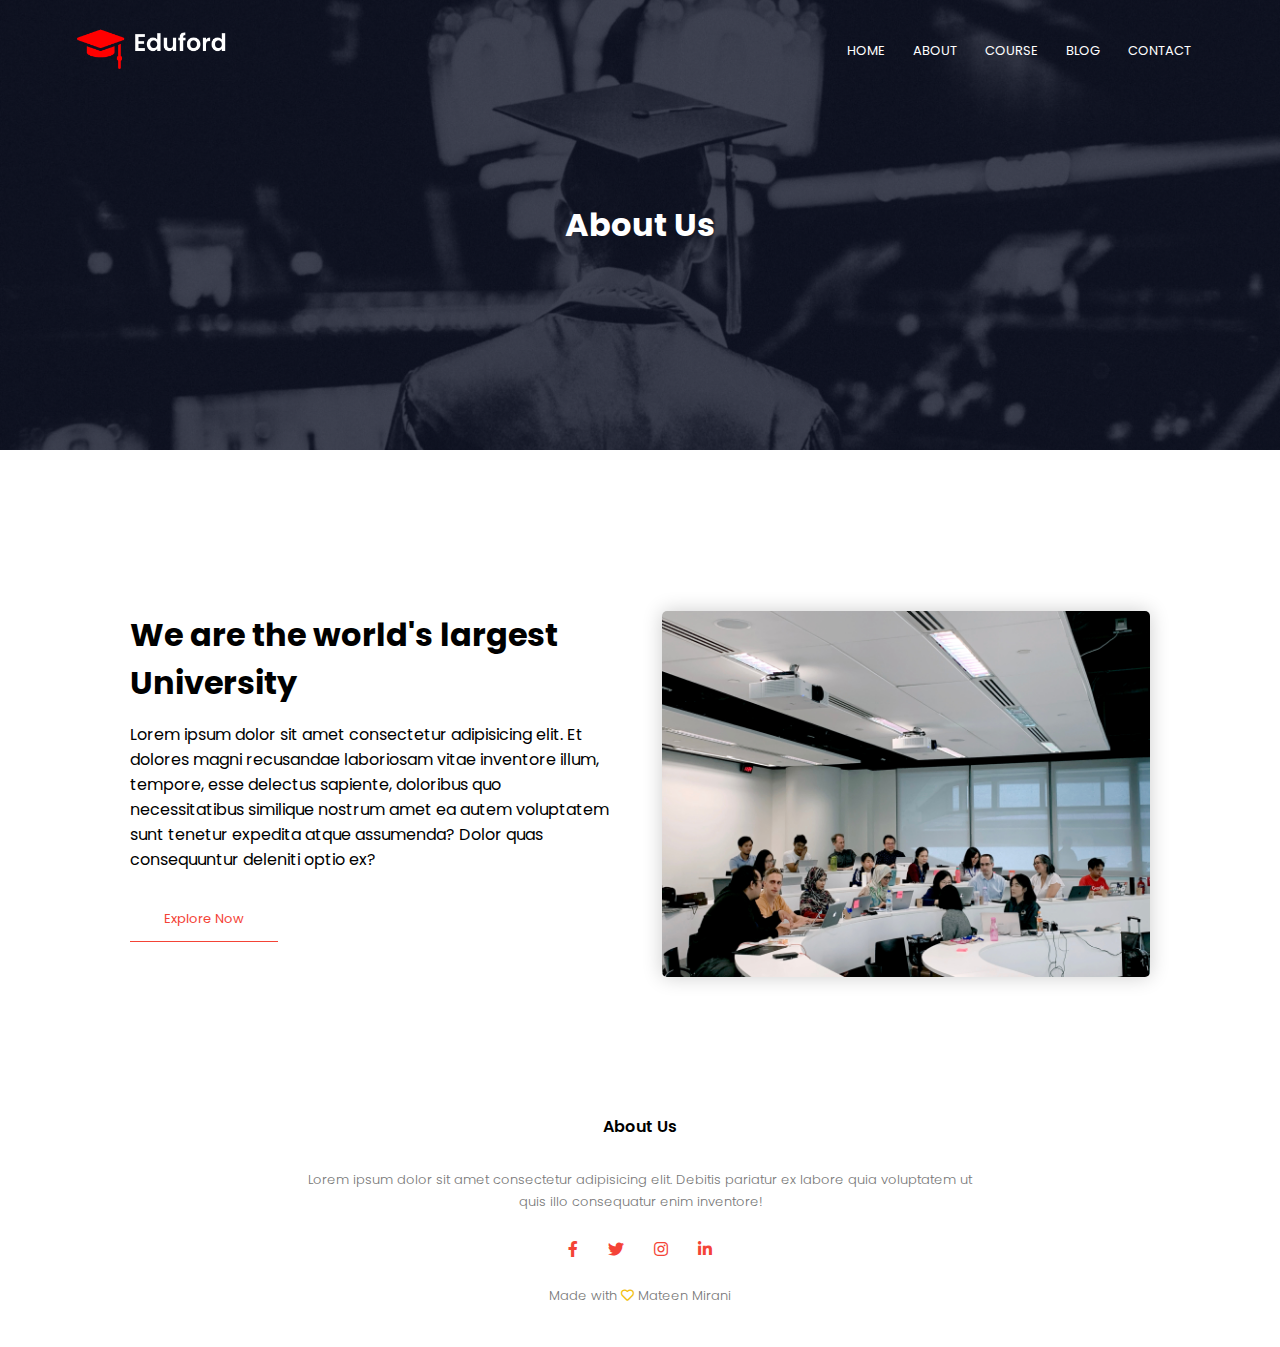
<file: html/about.html>
<!DOCTYPE html>
<html lang="en">
  <head>
    <meta charset="UTF-8" />
    <meta http-equiv="X-UA-Compatible" content="IE=edge" />
    <meta name="viewport" content="width=device-width, initial-scale=1.0" />

    <!-- Font awesome link -->
    <link
      rel="stylesheet"
      href="https://cdnjs.cloudflare.com/ajax/libs/font-awesome/5.15.3/css/all.min.css"
    />

    <!-- Google Fonts links -->
    <link rel="preconnect" href="https://fonts.gstatic.com" />
    <link
      href="https://fonts.googleapis.com/css2?family=Poppins:ital,wght@0,100;0,200;0,300;0,400;0,600;1,600&display=swap"
      rel="stylesheet"
    />

    <!-- Link with CSS file -->
    <link rel="stylesheet" href="../css/style.css" />
    <title>School Management Website</title>
  </head>

  <body>
    <!-- header section start -->
    <section class="sub-header-section">
      <nav>
        <a href="index.html"><img src="../img/logo.png" /></a>

        <div class="nav-links" id="navLinks">
          <i class="fas fa-times" onclick="hideMenu()"></i>
          <ul>
            <li><a href="#" onclick="homePage()">HOME</a></li>
            <li><a href="#" onclick="aboutPage()">ABOUT</a></li>
            <li><a href="#" onclick="coursePage()">COURSE</a></li>
            <li><a href="#" onclick="blogPage()">BLOG</a></li>
            <li><a href="#" onclick="contactPage()">CONTACT</a></li>
          </ul>
        </div>
        <i class="fas fa-bars" onclick="showMenu()"></i>
      </nav>
      <h1>About Us</h1>
    </section>
    <!-- header section end -->

    <!-- about us section start -->
    <section class="about-us-page">
      <div class="row">
        <div class="about-col">
          <h1>We are the world's largest University</h1>
          <p>
            Lorem ipsum dolor sit amet consectetur adipisicing elit. Et dolores
            magni recusandae laboriosam vitae inventore illum, tempore, esse
            delectus sapiente, doloribus quo necessitatibus similique nostrum
            amet ea autem voluptatem sunt tenetur expedita atque assumenda?
            Dolor quas consequuntur deleniti optio ex?
          </p>
          <a href="" class="header-btn btn">Explore Now</a>
        </div>

        <div class="about-col">
          <img src="../img/about.jpg" alt="About us image" />
        </div>
      </div>
    </section>
    <!-- about us section end -->

    <!-- Footer section start -->
    <section class="footer-section">
      <div class="section-title">
        <h4>About Us</h4>
        <p>
          Lorem ipsum dolor sit amet consectetur adipisicing elit. Debitis
          pariatur ex labore quia voluptatem ut<br />
          quis illo consequatur enim inventore!
        </p>

        <div class="footer-icons">
          <a href="#"><i class="fab fa-facebook-f"></i></a>
          <a href="#"><i class="fab fa-twitter"></i></a>
          <a href="#"><i class="fab fa-instagram"></i></a>
          <a href="#"><i class="fab fa-linkedin-in"></i></a>
        </div>
        <p>Made with <i class="far fa-heart"></i> Mateen Mirani</p>
      </div>
    </section>
    <!-- Footer section end -->
    <!-- Here we add a Script -->
    <script src="../JavaScript/script.js"></script>
  </body>
</html>
</file>
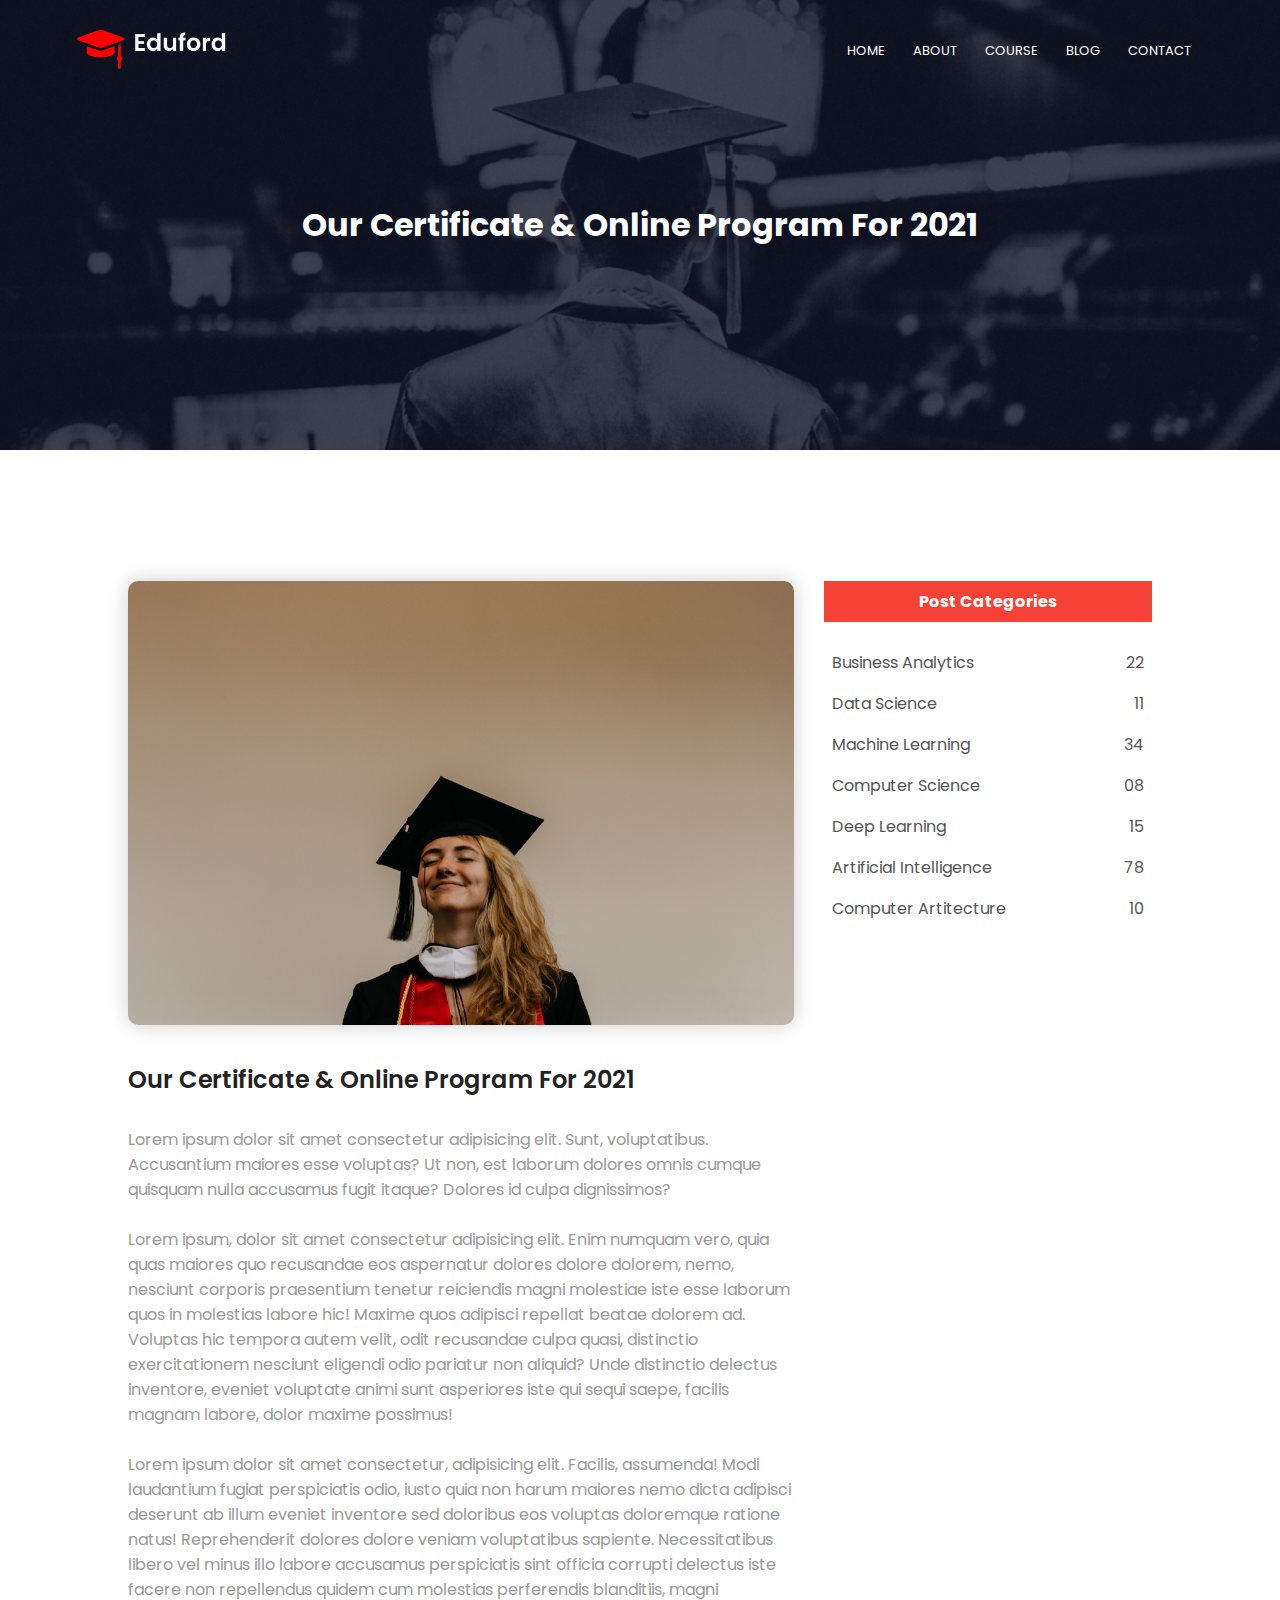
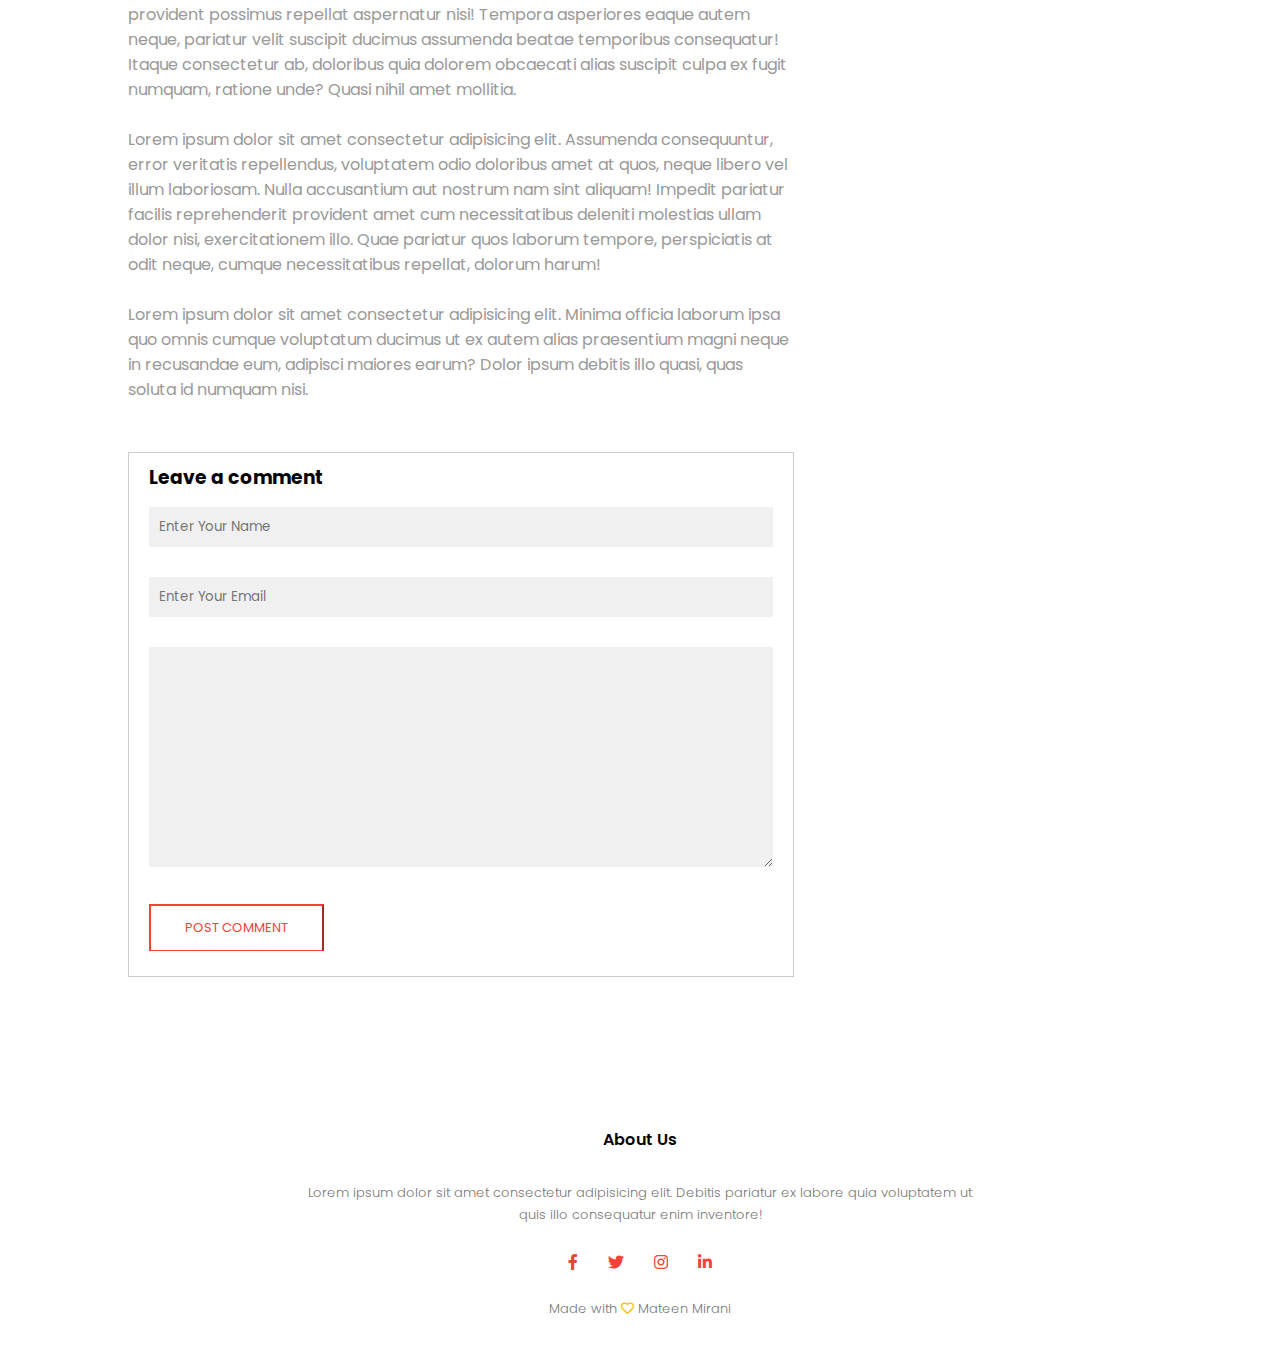
<file: html/blog.html>
<!DOCTYPE html>
<html lang="en">
  <head>
    <meta charset="UTF-8" />
    <meta http-equiv="X-UA-Compatible" content="IE=edge" />
    <meta name="viewport" content="width=device-width, initial-scale=1.0" />

    <!-- Font awesome link -->
    <link
      rel="stylesheet"
      href="https://cdnjs.cloudflare.com/ajax/libs/font-awesome/5.15.3/css/all.min.css"
    />

    <!-- Google Fonts links -->
    <link rel="preconnect" href="https://fonts.gstatic.com" />
    <link
      href="https://fonts.googleapis.com/css2?family=Poppins:ital,wght@0,100;0,200;0,300;0,400;0,600;1,600&display=swap"
      rel="stylesheet"
    />

    <!-- Link with CSS file -->
    <link rel="stylesheet" href="../css/style.css" />
    <title>School Management Website</title>
  </head>

  <body>
    <!-- header section start -->
    <section class="sub-header-section">
      <nav>
        <a href="index.html"><img src="../img/logo.png" /></a>

        <div class="nav-links" id="navLinks">
          <i class="fas fa-times" onclick="hideMenu()"></i>
          <ul>
            <li><a href="#" onclick="homePage()">HOME</a></li>
            <li><a href="#" onclick="aboutPage()">ABOUT</a></li>
            <li><a href="#" onclick="coursePage()">COURSE</a></li>
            <li><a href="#" onclick="blogPage()">BLOG</a></li>
            <li><a href="#" onclick="contactPage()">CONTACT</a></li>
          </ul>
        </div>
        <i class="fas fa-bars" onclick="showMenu()"></i>
      </nav>
      <h1>Our Certificate & Online Program For 2021</h1>
    </section>
    <!-- header section end -->

    <!-- Blog content start -->
    <section class="blog-content-section">
      <div class="row">
        <div class="blog-left">
          <img src="../img/graduate.jpg" />
          <h2>Our Certificate & Online Program For 2021</h2>
          <p>
            Lorem ipsum dolor sit amet consectetur adipisicing elit. Sunt,
            voluptatibus. Accusantium maiores esse voluptas? Ut non, est laborum
            dolores omnis cumque quisquam nulla accusamus fugit itaque? Dolores
            id culpa dignissimos?
          </p>
          <br />
          <p>
            Lorem ipsum, dolor sit amet consectetur adipisicing elit. Enim
            numquam vero, quia quas maiores quo recusandae eos aspernatur
            dolores dolore dolorem, nemo, nesciunt corporis praesentium tenetur
            reiciendis magni molestiae iste esse laborum quos in molestias
            labore hic! Maxime quos adipisci repellat beatae dolorem ad.
            Voluptas hic tempora autem velit, odit recusandae culpa quasi,
            distinctio exercitationem nesciunt eligendi odio pariatur non
            aliquid? Unde distinctio delectus inventore, eveniet voluptate animi
            sunt asperiores iste qui sequi saepe, facilis magnam labore, dolor
            maxime possimus!
          </p>
          <br />
          <p>
            Lorem ipsum dolor sit amet consectetur, adipisicing elit. Facilis,
            assumenda! Modi laudantium fugiat perspiciatis odio, iusto quia non
            harum maiores nemo dicta adipisci deserunt ab illum eveniet
            inventore sed doloribus eos voluptas doloremque ratione natus!
            Reprehenderit dolores dolore veniam voluptatibus sapiente.
            Necessitatibus libero vel minus illo labore accusamus perspiciatis
            sint officia corrupti delectus iste facere non repellendus quidem
            cum molestias perferendis blanditiis, magni provident possimus
            repellat aspernatur nisi! Tempora asperiores eaque autem neque,
            pariatur velit suscipit ducimus assumenda beatae temporibus
            consequatur! Itaque consectetur ab, doloribus quia dolorem obcaecati
            alias suscipit culpa ex fugit numquam, ratione unde? Quasi nihil
            amet mollitia.
          </p>
          <br />
          <p>
            Lorem ipsum dolor sit amet consectetur adipisicing elit. Assumenda
            consequuntur, error veritatis repellendus, voluptatem odio doloribus
            amet at quos, neque libero vel illum laboriosam. Nulla accusantium
            aut nostrum nam sint aliquam! Impedit pariatur facilis reprehenderit
            provident amet cum necessitatibus deleniti molestias ullam dolor
            nisi, exercitationem illo. Quae pariatur quos laborum tempore,
            perspiciatis at odit neque, cumque necessitatibus repellat, dolorum
            harum!
          </p>
          <br />
          <p>
            Lorem ipsum dolor sit amet consectetur adipisicing elit. Minima
            officia laborum ipsa quo omnis cumque voluptatum ducimus ut ex autem
            alias praesentium magni neque in recusandae eum, adipisci maiores
            earum? Dolor ipsum debitis illo quasi, quas soluta id numquam nisi.
          </p>

          <!-- Comment area  -->
          <div class="comment-box">
            <h3>Leave a comment</h3>
            <form class="comment-form">
              <input type="text" placeholder="Enter Your Name" />
              <input type="email" placeholder="Enter Your Email" />
              <textarea cols="30" rows="10"></textarea>
              <button type="submit" class="header-btn btn">POST COMMENT</button>
            </form>
          </div>
        </div>
        <div class="blog-right">
          <h3>Post Categories</h3>
          <div>
            <span>Business Analytics</span>
            <span>22</span>
          </div>
          <div>
            <span>Data Science</span>
            <span>11</span>
          </div>
          <div>
            <span>Machine Learning</span>
            <span>34</span>
          </div>
          <div>
            <span>Computer Science</span>
            <span>08</span>
          </div>
          <div>
            <span>Deep Learning</span>
            <span>15</span>
          </div>
          <div>
            <span>Artificial Intelligence</span>
            <span>78</span>
          </div>
          <div>
            <span>Computer Artitecture</span>
            <span>10</span>
          </div>
        </div>
      </div>
    </section>
    <!-- Blog content end -->

    <!-- Footer section start -->
    <section class="footer-section">
      <div class="section-title">
        <h4>About Us</h4>
        <p>
          Lorem ipsum dolor sit amet consectetur adipisicing elit. Debitis
          pariatur ex labore quia voluptatem ut<br />
          quis illo consequatur enim inventore!
        </p>

        <div class="footer-icons">
          <a href="#"><i class="fab fa-facebook-f"></i></a>
          <a href="#"><i class="fab fa-twitter"></i></a>
          <a href="#"><i class="fab fa-instagram"></i></a>
          <a href="#"><i class="fab fa-linkedin-in"></i></a>
        </div>
        <p>Made with <i class="far fa-heart"></i> Mateen Mirani</p>
      </div>
    </section>
    <!-- Footer section end -->
    <!-- Here we add a Script -->
    <script src="../JavaScript/script.js"></script>
  </body>
</html>
</file>
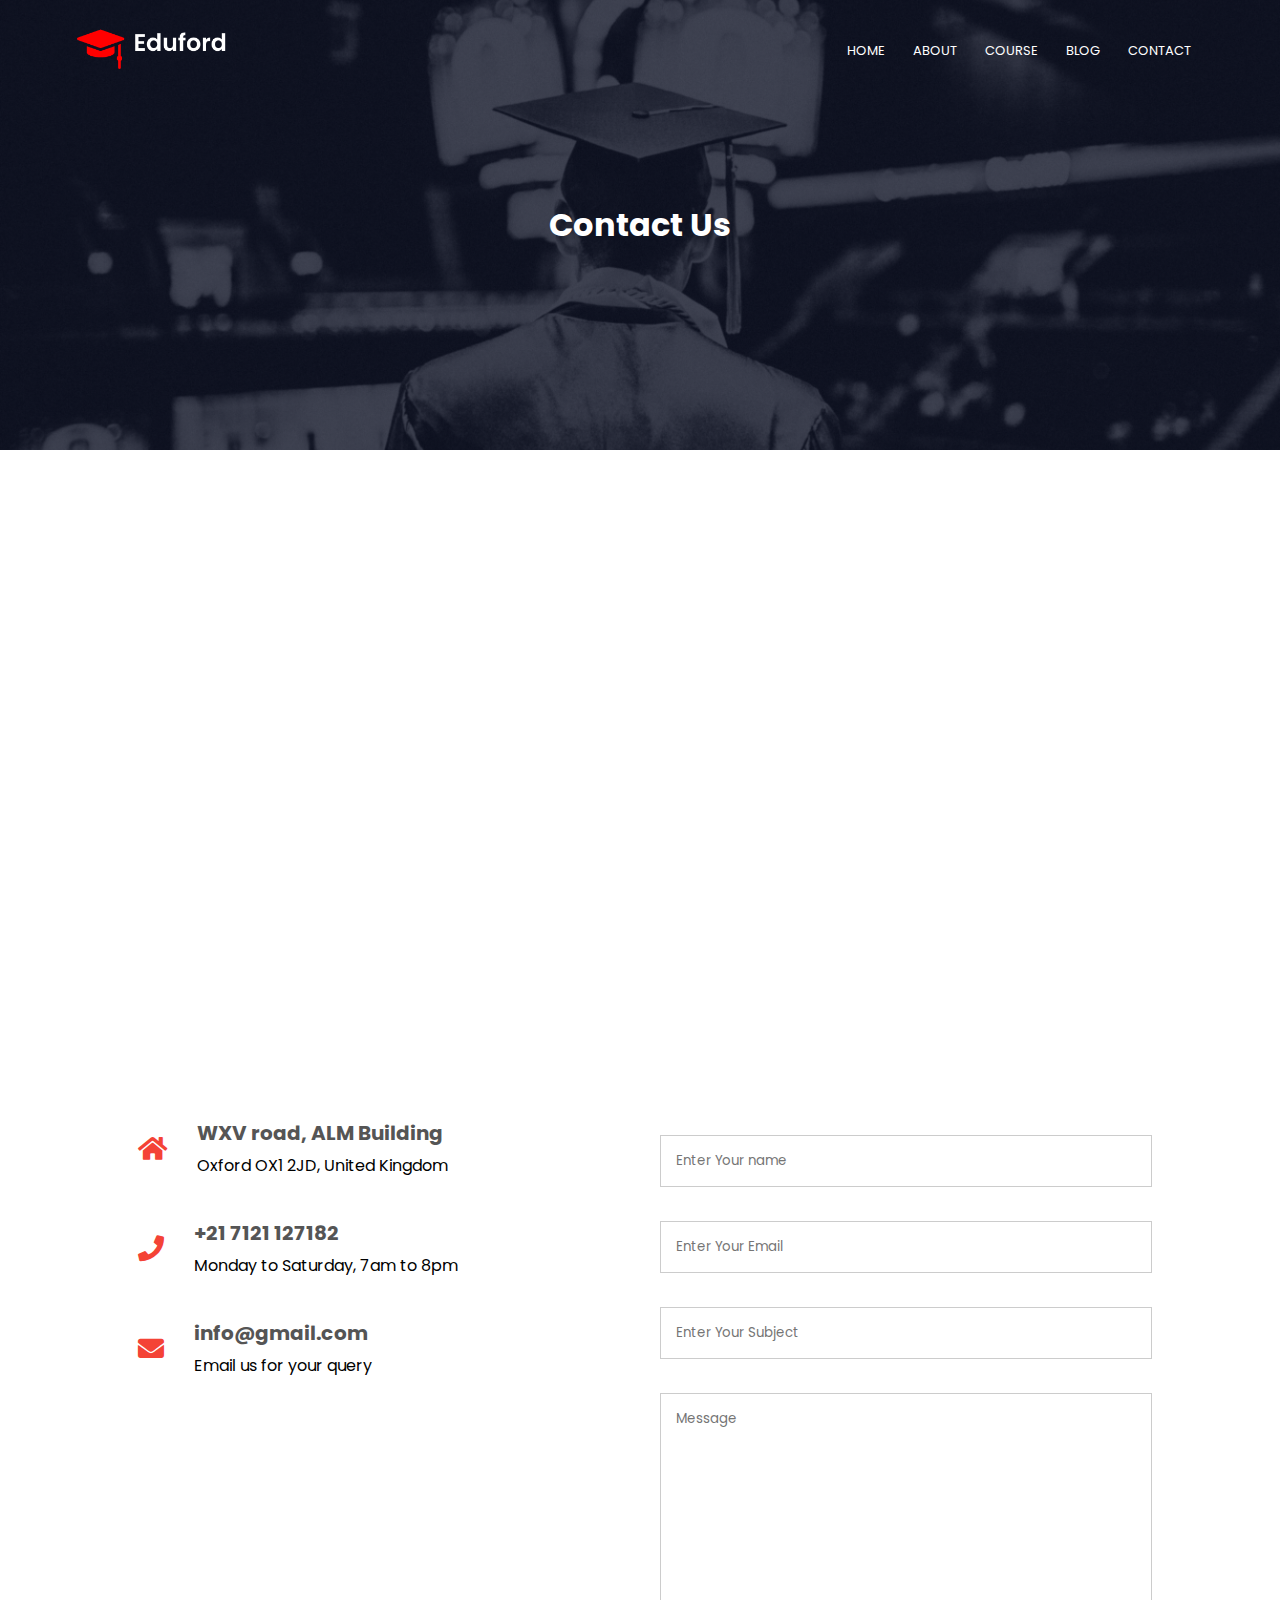
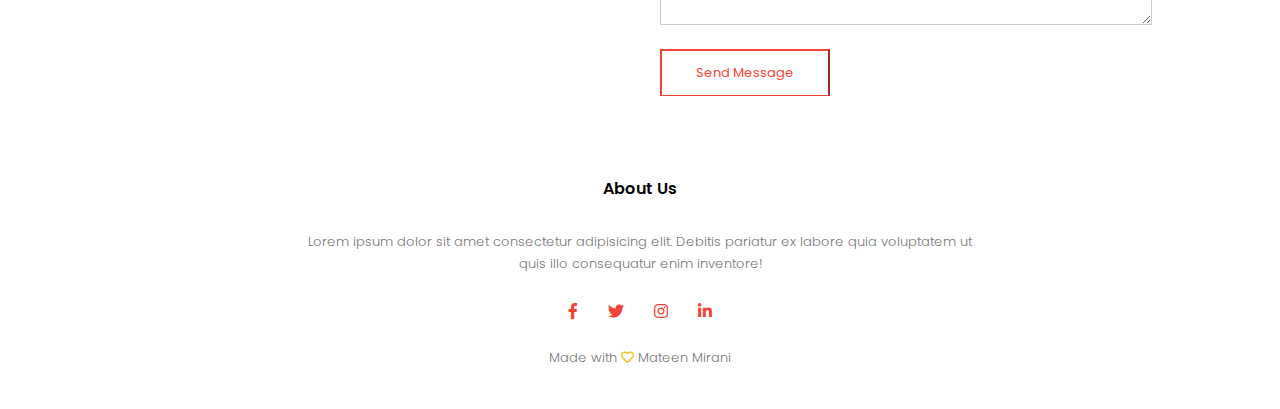
<file: html/contact.html>
<!DOCTYPE html>
<html lang="en">
  <head>
    <meta charset="UTF-8" />
    <meta http-equiv="X-UA-Compatible" content="IE=edge" />
    <meta name="viewport" content="width=device-width, initial-scale=1.0" />

    <!-- Font awesome link -->
    <link
      rel="stylesheet"
      href="https://cdnjs.cloudflare.com/ajax/libs/font-awesome/5.15.3/css/all.min.css"
    />

    <!-- Google Fonts links -->
    <link rel="preconnect" href="https://fonts.gstatic.com" />
    <link
      href="https://fonts.googleapis.com/css2?family=Poppins:ital,wght@0,100;0,200;0,300;0,400;0,600;1,600&display=swap"
      rel="stylesheet"
    />

    <!-- Link with CSS file -->
    <link rel="stylesheet" href="../css/style.css" />
    <title>School Management Website</title>
  </head>

  <body>
    <!-- header section start -->
    <section class="sub-header-section">
      <nav>
        <a href="index.html"><img src="../img/logo.png" /></a>

        <div class="nav-links" id="navLinks">
          <i class="fas fa-times" onclick="hideMenu()"></i>
          <ul>
            <li><a href="#" onclick="homePage()">HOME</a></li>
            <li><a href="#" onclick="aboutPage()">ABOUT</a></li>
            <li><a href="#" onclick="coursePage()">COURSE</a></li>
            <li><a href="#" onclick="blogPage()">BLOG</a></li>
            <li><a href="#" onclick="contactPage()">CONTACT</a></li>
          </ul>
        </div>
        <i class="fas fa-bars" onclick="showMenu()"></i>
      </nav>
      <h1>Contact Us</h1>
    </section>
    <!-- header section end -->

    <!-- clocation start -->
    <section class="contact-us-location">
      <iframe
        src="https://www.google.com/maps/embed?pb=!1m18!1m12!1m3!1d2469.808802525437!2d-1.2565554847540916!3d51.75481970040427!2m3!1f0!2f0!3f0!3m2!1i1024!2i768!4f13.1!3m3!1m2!1s0x4876c6a9ef8c485b%3A0xd2ff1883a001afed!2sUniversity%20of%20Oxford!5e0!3m2!1sen!2s!4v1618861075494!5m2!1sen!2s"
        width="600"
        height="450"
        style="border: 0"
        allowfullscreen=""
        loading="lazy"
      ></iframe>
    </section>
    <!-- location  end -->

    <section class="contact-us-content">
      <div class="row">
        <div class="contact-col">
          <div>
            <i class="fas fa-home"></i>
            <span>
              <h5>WXV road, ALM Building</h5>
              <p>Oxford OX1 2JD, United Kingdom</p>
            </span>
          </div>
          <div>
            <i class="fas fa-phone"></i>
            <span>
              <h5>+21 7121 127182</h5>
              <p>Monday to Saturday, 7am to 8pm</p>
            </span>
          </div>
          <div>
            <i class="fas fa-envelope"></i>
            <span>
              <h5>info@gmail.com</h5>
              <p>Email us for your query</p>
            </span>
          </div>
        </div>
        <div class="contact-col">
          <form accept="form-handler.php" method="POST">
            <input
              type="text"
              name="name"
              placeholder="Enter Your name"
              required
            />
            <input
              type="email"
              name="email"
              placeholder="Enter Your Email"
              required
            />
            <input
              type="text"
              name="subject"
              placeholder="Enter Your Subject"
              required
            />
            <textarea
              cols="30"
              name="message"
              rows="10"
              placeholder="Message"
              required
            ></textarea>
            <button type="submit" class="header-btn btn">Send Message</button>
          </form>
        </div>
      </div>
    </section>

    <!-- Footer section start -->
    <section class="footer-section">
      <div class="section-title">
        <h4>About Us</h4>
        <p>
          Lorem ipsum dolor sit amet consectetur adipisicing elit. Debitis
          pariatur ex labore quia voluptatem ut<br />
          quis illo consequatur enim inventore!
        </p>

        <div class="footer-icons">
          <a href="#"><i class="fab fa-facebook-f"></i></a>
          <a href="#"><i class="fab fa-twitter"></i></a>
          <a href="#"><i class="fab fa-instagram"></i></a>
          <a href="#"><i class="fab fa-linkedin-in"></i></a>
        </div>
        <p>Made with <i class="far fa-heart"></i> Mateen Mirani</p>
      </div>
    </section>
    <!-- Footer section end -->
    <!-- Here we add a Script -->
    <script src="../JavaScript/script.js"></script>
  </body>
</html>
</file>
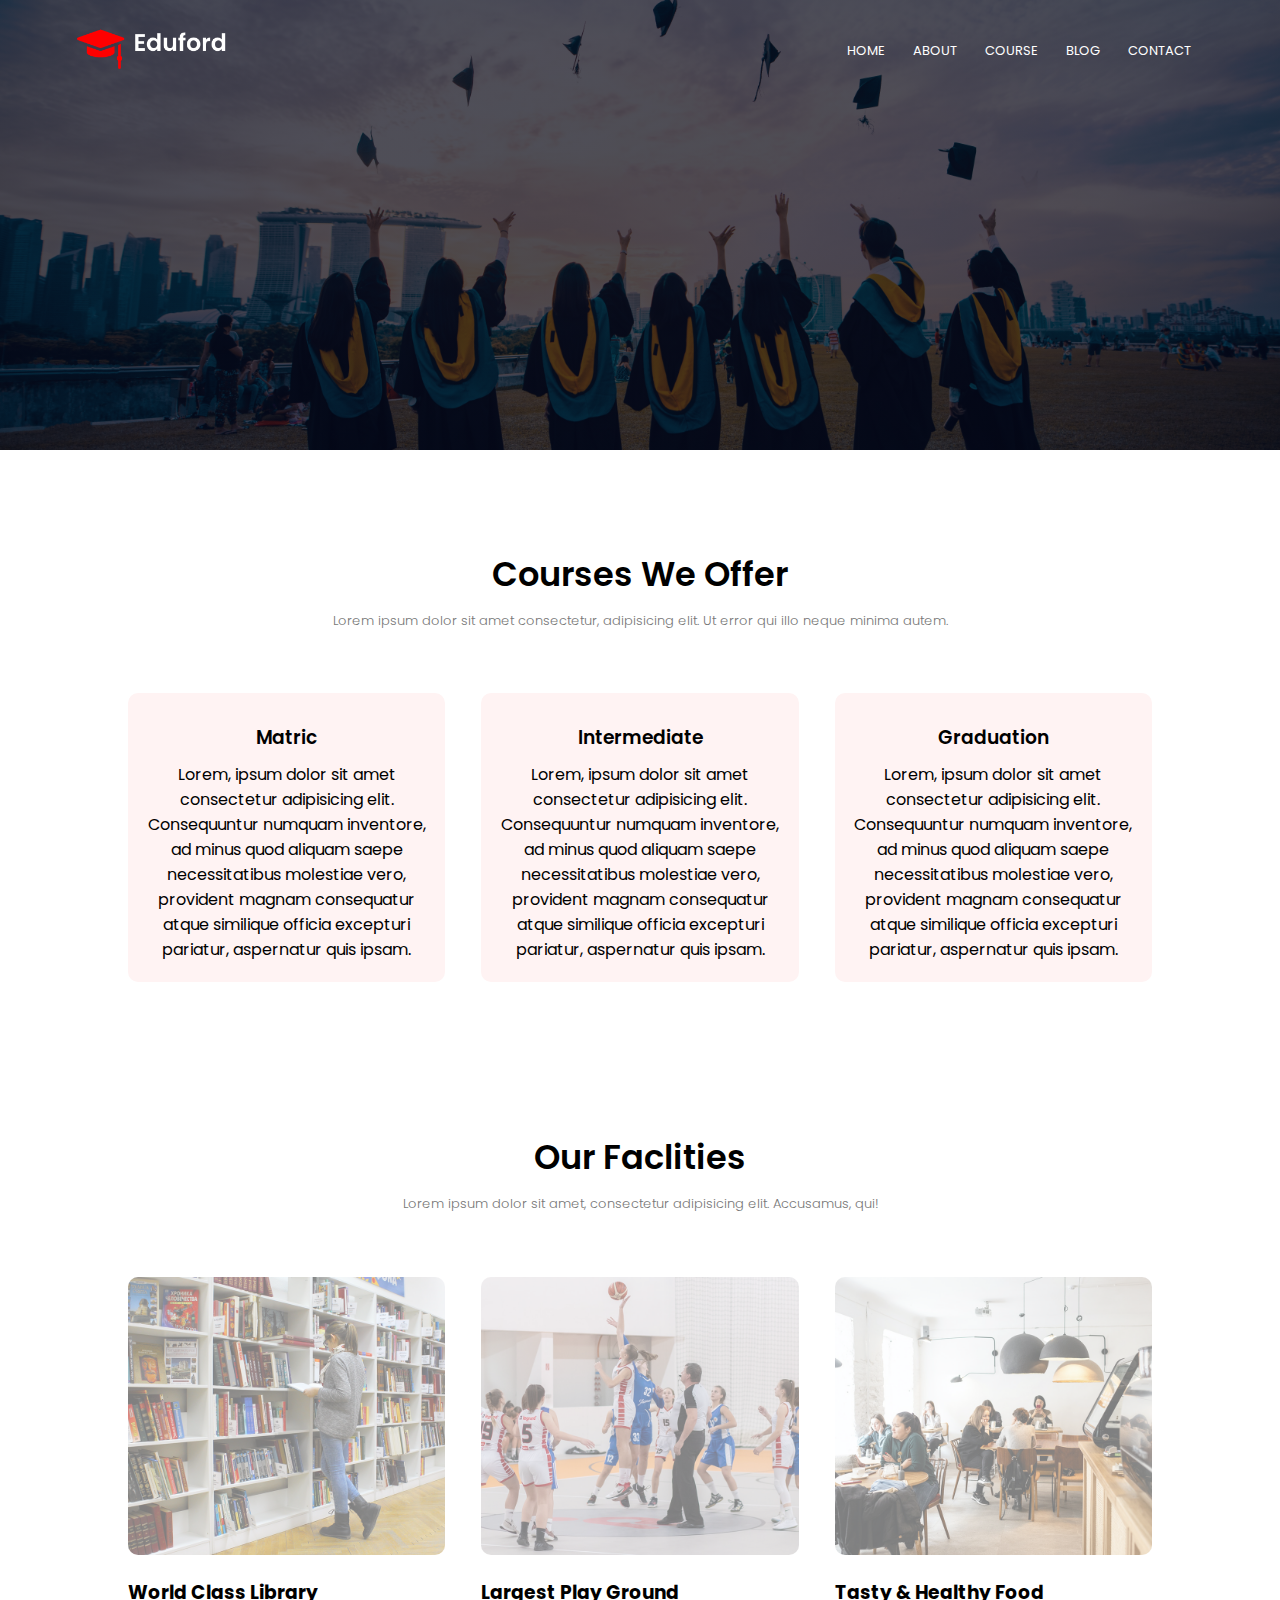
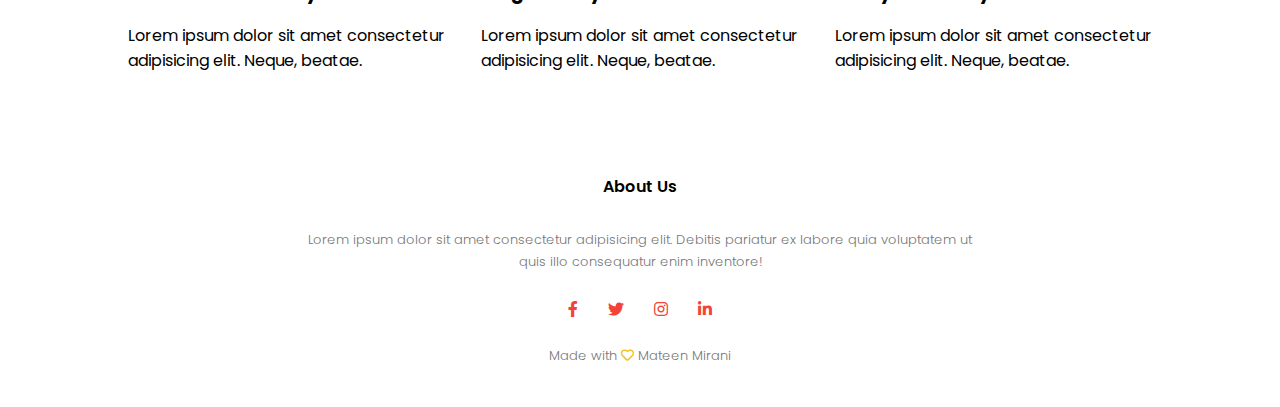
<file: html/course.html>
<!DOCTYPE html>
<html lang="en">
  <head>
    <meta charset="UTF-8" />
    <meta http-equiv="X-UA-Compatible" content="IE=edge" />
    <meta name="viewport" content="width=device-width, initial-scale=1.0" />

    <!-- Font awesome link -->
    <link
      rel="stylesheet"
      href="https://cdnjs.cloudflare.com/ajax/libs/font-awesome/5.15.3/css/all.min.css"
    />

    <!-- Google Fonts links -->
    <link rel="preconnect" href="https://fonts.gstatic.com" />
    <link
      href="https://fonts.googleapis.com/css2?family=Poppins:ital,wght@0,100;0,200;0,300;0,400;0,600;1,600&display=swap"
      rel="stylesheet"
    />

    <!-- Link with CSS file -->
    <link rel="stylesheet" href="../css/style.css" />
    <title>School Management Website</title>
  </head>

  <body>
    <!-- header section start -->
    <section class="course-header-section">
      <nav>
        <a href="index.html"><img src="../img/logo.png" /></a>

        <div class="nav-links" id="navLinks">
          <i class="fas fa-times" onclick="hideMenu()"></i>
          <ul>
            <li><a href="#" onclick="homePage()">HOME</a></li>
            <li><a href="#" onclick="aboutPage()">ABOUT</a></li>
            <li><a href="#" onclick="coursePage()">COURSE</a></li>
            <li><a href="#" onclick="blogPage()">BLOG</a></li>
            <li><a href="#" onclick="contactPage()">CONTACT</a></li>
          </ul>
        </div>
        <i class="fas fa-bars" onclick="showMenu()"></i>
      </nav>
    </section>
    <!-- header section end -->

    <!-- Course Section start -->
    <section class="course-section">
      <div class="section-title">
        <h1>Courses We Offer</h1>
        <p>
          Lorem ipsum dolor sit amet consectetur, adipisicing elit. Ut error qui
          illo neque minima autem.
        </p>
      </div>

      <div class="row">
        <div class="course-col">
          <h3>Matric</h3>
          <p>
            Lorem, ipsum dolor sit amet consectetur adipisicing elit.
            Consequuntur numquam inventore, ad minus quod aliquam saepe
            necessitatibus molestiae vero, provident magnam consequatur atque
            similique officia excepturi pariatur, aspernatur quis ipsam.
          </p>
        </div>
        <div class="course-col">
          <h3>Intermediate</h3>
          <p>
            Lorem, ipsum dolor sit amet consectetur adipisicing elit.
            Consequuntur numquam inventore, ad minus quod aliquam saepe
            necessitatibus molestiae vero, provident magnam consequatur atque
            similique officia excepturi pariatur, aspernatur quis ipsam.
          </p>
        </div>
        <div class="course-col">
          <h3>Graduation</h3>
          <p>
            Lorem, ipsum dolor sit amet consectetur adipisicing elit.
            Consequuntur numquam inventore, ad minus quod aliquam saepe
            necessitatibus molestiae vero, provident magnam consequatur atque
            similique officia excepturi pariatur, aspernatur quis ipsam.
          </p>
        </div>
      </div>
    </section>
    <!-- Course Section end -->

    <!-- Faclities start -->
    <section class="facilities-section">
      <div class="section-title">
        <h1>Our Faclities</h1>
        <p>
          Lorem ipsum dolor sit amet, consectetur adipisicing elit. Accusamus,
          qui!
        </p>
      </div>

      <div class="row">
        <div class="faclities-col">
          <img src="../img/library.png" alt="Library Image" />
          <h3>World Class Library</h3>
          <p>
            Lorem ipsum dolor sit amet consectetur adipisicing elit. Neque,
            beatae.
          </p>
        </div>
        <div class="faclities-col">
          <img src="../img/basketball.png" alt="Basketball Image" />
          <h3>Largest Play Ground</h3>
          <p>
            Lorem ipsum dolor sit amet consectetur adipisicing elit. Neque,
            beatae.
          </p>
        </div>
        <div class="faclities-col">
          <img src="../img/cafeteria.png" alt="Library Image" />
          <h3>Tasty & Healthy Food</h3>
          <p>
            Lorem ipsum dolor sit amet consectetur adipisicing elit. Neque,
            beatae.
          </p>
        </div>
      </div>
    </section>
    <!-- Faclities end -->

    <!-- Footer section start -->
    <section class="footer-section">
      <div class="section-title">
        <h4>About Us</h4>
        <p>
          Lorem ipsum dolor sit amet consectetur adipisicing elit. Debitis
          pariatur ex labore quia voluptatem ut<br />
          quis illo consequatur enim inventore!
        </p>

        <div class="footer-icons">
          <a href="#"><i class="fab fa-facebook-f"></i></a>
          <a href="#"><i class="fab fa-twitter"></i></a>
          <a href="#"><i class="fab fa-instagram"></i></a>
          <a href="#"><i class="fab fa-linkedin-in"></i></a>
        </div>
        <p>Made with <i class="far fa-heart"></i> Mateen Mirani</p>
      </div>
    </section>
    <!-- Footer section end -->
    <!-- Here we add a Script -->
    <script src="../JavaScript/script.js"></script>
  </body>
</html>
</file>
<file: css/style.css>
* {
    padding: 0;
    margin: 0;
    box-sizing: border-box;
    font-family: 'Poppins', sans-serif;
}

a {
    text-decoration: none;
}

.header-section {
    min-height: 100vh;
    max-width: 100%;
    background-image: linear-gradient(rgba(4, 9, 30, 0.7), rgba(4, 9, 30, 0.7)), url(../img/banner.jpg);
    background-position: center;
    background-size: cover;
    position: relative;
}

nav  {
    display: flex;
    padding: 2% 6%;
    justify-content: space-between;
    align-items: center;
}


nav img {
    width: 150px;
    border-radius: 5px;
}

.nav-links {
    flex: 1;
    text-align: right;
}

.nav-links ul li {
    list-style: none;
    display: inline-block;
    padding: 8px 12px;
    position: relative;
}

.nav-links ul li a {
    color: #fff;
    font-size: 13px;
}

.nav-links ul li ::after {
    content: '';
    width: 0%;
    height: 2px;
    background: #f44336;
    display: block;
    margin: auto;
    transition: 0.5s;
}

.nav-links ul li :hover::after {
    width: 100%;
}

.text-box {
    width: 90%;
    color: #fff;
    text-align: center;
    position: absolute;
    top: 50%;
    left: 50%;
    transform: translate(-50%, -50%);
}

.text-box h1 {
    font-size: 62px;
}

.text-box p {
    font: 1rem;
    color: #fff;
    margin: 10px 0 40px;
}

.header-btn {
    position: relative;
    color: #fff;
    border-bottom: 1px solid #fff;
    background: transparent;
    padding: 12px 34px;
    display: inline-block;
    cursor: pointer;
    font-size: 13px;
}

.header-btn:hover {
    border: 1px solid #f44336;
    background: #f44336;
    transition: 1s;
    color: #fff;
}

nav .fas {
    display: none;
}


@media(max-width: 768px) {
    .text-box h1 {
        font-size: 20px;
    }

    .nav-links ul li {
        display: block;
    }

    .nav-links {
        position: fixed;
        top: 0;
        right: -200px;
        text-align: left;
        background: #f44336;
        height: 100vh;
        width: 200px;
        z-index: 2;
        transition: 1s;
    }

    .nav-links a:hover {
        border-bottom: 2px solid #fff;
    }
    
    nav .fas {
        display: block;
        color: #fff;
        cursor: pointer;
        margin: 10px;
        font-size: 22px;
    }

    .nav-links ul {
        padding: 30px;
    }
}


.section-title h1{
    font-size: 2.1rem;
    font-weight: 600;
}
.section-title p {
    font-size: 13px;
    font-weight: 300;
    color: #777;
    line-height: 22px;
    padding: 10px;
}

/* Course section start */
.course-section {
    max-width: 80%;
    margin: auto;
    text-align: center;
    padding-top: 100px;
}

.row{
    display: flex;
    justify-content: space-between;
    margin-top: 5%;
}

.row .course-col {
    flex-basis: 31%;
    background-color: #fff3f3;
    text-align: center;
    border-radius: 10px;
    margin-bottom: 5%;
    padding: 20px 12px;
    transition: 0.5s;
}

.course-col h3 {
   text-align: center;
   margin: 10px 0;
   font-weight: 600;
}

.course-col:hover {
    box-shadow: 0 0 20px 0 rgba(0, 0, 0, 0.2);
}

@media(max-width: 768px) {
    .row {
        flex-direction: column;
    }
}
/* Course section end */

/* Compus section start */
.compus-section {
    max-width: 80%;
    margin: auto;
    text-align: center;
    padding-top: 80px;
}

.compus-col {
    flex-basis: 32%;
    border-radius: 10px;
    margin-top: 30px;
    overflow: hidden;
    position: relative;
}

.compus-col img {
    width: 100%;
    display: block;
}

.layer {
    position: absolute;
    width: 100%;
    height: 100%;
    top: 0;
    left: 0;
    background-color: transparent;
    transition: all 0.5s ease-in;
}

.layer h3 {
    position: absolute;
    left: 50%;
    bottom: 0;
    font-size: 26px;
    font-weight: 600;
    width: 100%;
    transform: translateX(-50%);
    color: #fff;
    opacity: 0;
    transition: 0.5s;
}

.layer p {
    position: absolute;
    left: 50%;
    bottom: 0;
    font-size: 14px;
    font-weight: 300;
    width: 100%;
    text-align:center;
    transform: translateX(-50%);
    color: #fff;
    opacity: 0;
    transition: 0.5s;
}

.layer:hover h3 {
    opacity: 1;
    bottom: 49%;
}

.layer:hover p {
    opacity: 1;
    bottom: 39%;
}

.layer:hover {
    background-color: rgba(226, 0, 0, 0.7);
}
/* Compus section end */

/* facilities-section start */
.facilities-section {
    max-width: 80%;
    margin: auto;
    text-align: center;
    padding-top: 100px;
}

.faclities-col {
    flex-basis: 31%;
    margin-bottom: 5%;
    text-align: left;
    border-radius: 10px;
}

.faclities-col img {
    width: 100%;
    border-radius: 10px;
    opacity: 0.5;
}

.faclities-col img:hover {
    opacity: 1;
}

.faclities-col h3 {
    margin: 16px 0;
    text-align: left;
}

.faclities-col p {
    padding: 0;
}
/* facilities-section end */

/* Testimonial Section start */
.testimonial-section {
    max-width: 80%;
    margin: auto;
    text-align: center;
    padding-top: 100px;
}

.testimonial-col {
    flex-basis: 44%;
    margin-bottom: 5%;
    text-align: left;
    border-radius: 10px;
    background-color: #fff3f3;
    padding: 25px;
    cursor: pointer;
    display: flex;
    transition: 0.5s;
}

.testimonial-col img {
    height: 40px;
    margin: 0 30px 0 5px;
    border-radius: 50%;
}

.testimonial-col h3 {
    text-align: left;
    margin-top: 15px;
}

.testimonial-col p {
    padding: 0;
}

.testimonial-col:hover {
    box-shadow: 0 0 20px 0 rgba(0, 0, 0, 0.2);
}

.testimonial-col .fas, .far {
    color: #F2C010;
}

@media(max-width: 768px) {
    .testimonial-col img {
        margin: 0 15px 0 0px;
    }
}
/* Testimonial Section end */

/* Call to action section start */
.call-section{
    max-width: 80%;
    margin:100px auto;
    background-image: linear-gradient(rgba(0, 0, 0, 0.7), rgba(0, 0, 0, 0.7)), url(../img/banner2.jpg);
    background-position: center;
    background-size: cover;
    border-radius: 10px;
    text-align: center;
    padding: 100px 0;
}

.call-section h1 {
    color: #fff;
    margin-bottom: 40px;
    padding: 0;
}

@media(max-width: 768px) {
    .call-section h1 {
        font-size: 24px;
    }
}
/* Call to action section end */

/* footer section start */
.footer-section {
    max-width: 100%;
    text-align: center;
    padding: 30px 0;
}

.footer-section h4 {
    margin-top: 20px;
    margin-bottom: 20px;
    font-weight: 600;
}

.footer-icons .fab {
    color: #f44336;
    margin: 0 13px;
    cursor: pointer;
    padding: 18px 0;
}

/* footer section end */

/* about us page start */
.sub-header-section {
    max-width: 100%;
    height: 50vh;
    background-image: linear-gradient(rgba(4, 9, 30, 0.7), rgba(4, 9, 30, 0.7)), url(../img/about-bg.jpg);
    background-position: center;
    background-size: cover;
    color: #fff;
    text-align: center;
}

.sub-header-section h1 {
    margin-top: 100px;
}

.about-us-page {
    max-width: 80%;
    padding-top: 80px;
    padding-bottom: 50px;
    margin: auto;
}

.about-col {
    flex-basis: 48%;
    padding: 30px 2px;
}

.about-col img {
    width: 100%;
    box-shadow: 0 0 20px 0 rgba(0, 0, 0, 0.2);
    border-radius: 5px;
}

.about-col h1 {
    padding: 0;
}

.about-col p {
    padding: 15px 0 25px;
}

.btn {
    border-bottom: 1px solid #f44336;
    background-color: transparent;
    color: #f44336;
    border-color: #f44336;
}

.btn:hover {
    color: #fff;
}
/* about us page end */

/* Course page start */
.course-header-section {
    max-width: 100%;
    height: 50vh;
    background-image: linear-gradient(rgba(4, 9, 30, 0.7), rgba(4, 9, 30, 0.7)), url(../img/course.jpg);
    background-position: center;
    background-size: cover;
    color: #fff;
    text-align: center;
}
/* Course page end */

/* Blog page content start */
.blog-content-section{
    max-width: 80%;
    padding-top: 80px;
    padding-bottom: 50px;
    margin: auto;
}

.blog-left {
    flex-basis: 65%;
}

.blog-left img {
    width: 100%;
    box-shadow: 0 0 20px 0 rgba(0, 0, 0, 0.2);
    border-radius: 10px;
}

.blog-left h2 {
    color: #222;
    font-weight: 600;
    margin: 30px 0;
}


.blog-left p {
    color: #999;
    padding: 0;
}

.blog-right {
    flex-basis: 32%;
}

.blog-right h3 {
    background-color: #f44336;
    color: #fff;
    padding: 8px 0;
    margin-bottom: 20px;
    font-size: 1rem;
    text-align: center;
}

.blog-right div{
    display: flex;
    justify-content: space-between;
    align-items: center;
    color: #555;
    padding: 8px;
}

.comment-box {
    border: 1px solid #ccc;
    margin: 50px 0;
    padding: 10px 20px;
}

.comment-form input, .comment-form textarea {
    width: 100%;
    border: none;
    outline: none;
    padding: 10px;
    margin: 15px 0;
    background-color: #f0f0f0;
}

.comment-form button {
    margin: 15px 0;
}

@media (max-width: 768px) {
    .sub-header-section h1 {
        font-size: 20px;
    }
}
/* Blog page content end */

/* Contact us page start */
.contact-us-location {
    max-width: 80%;
    padding: 80px 0;
    margin: auto;
}

.contact-us-location iframe {
    width: 100%;
}

.contact-us-content{
    max-width: 80%;
    margin: auto;
}

.contact-col {
    flex-basis: 48%;
    margin-bottom: 30px;
}

.contact-col div {
    display: flex;
    align-items: center;
    margin-bottom: 40px;
}

.contact-col .fas {
    margin: 10px;
    margin-right: 30px;
    color: #f44336;
    font-size: 26px;
}

.contact-col h5 {
    color: #555;
    font-size: 20px;
    margin-bottom: 5px;
}

.contact-col p {
    padding: 0;
}

.contact-col input, .contact-col textarea {
    width: 100%;
    border: none;
    outline: none;
    padding: 15px;
    margin: 17px 0;
    border: 1px solid #ccc;
}
/* Contact us page end */
</file>
